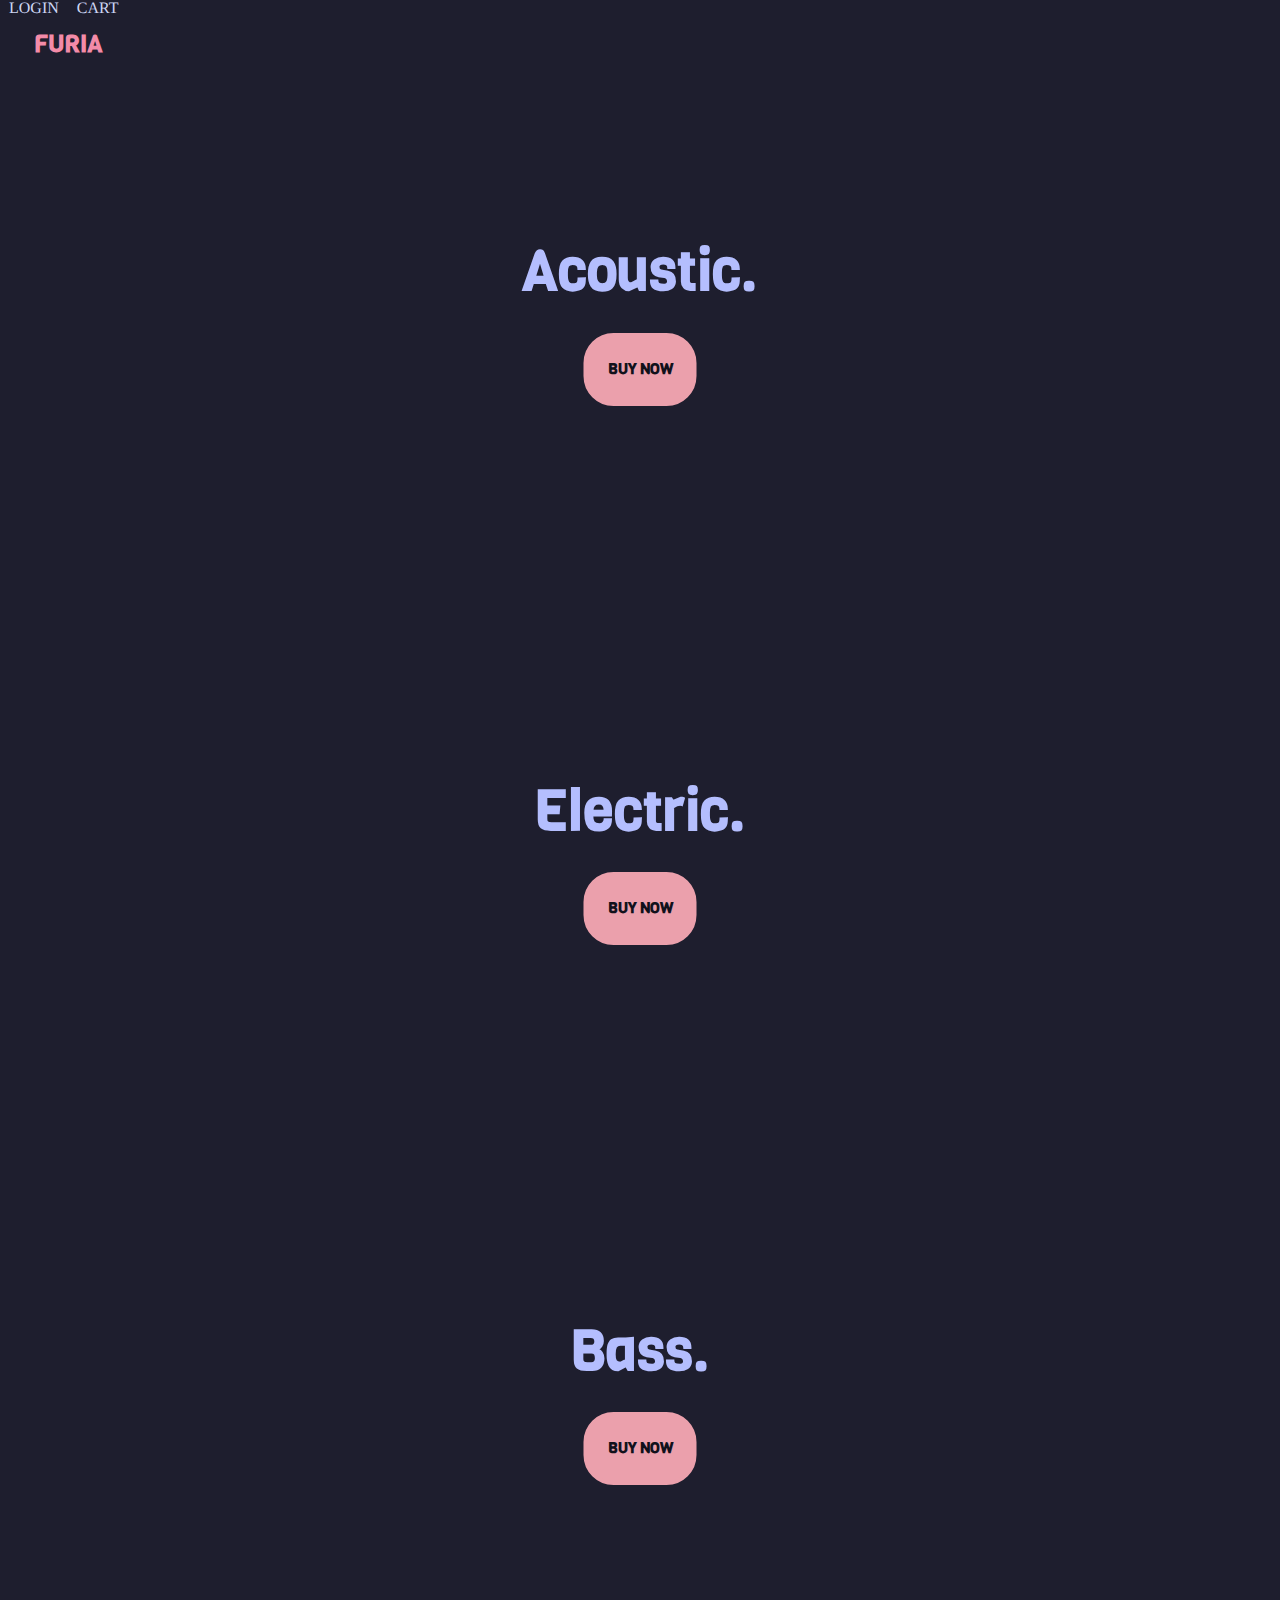
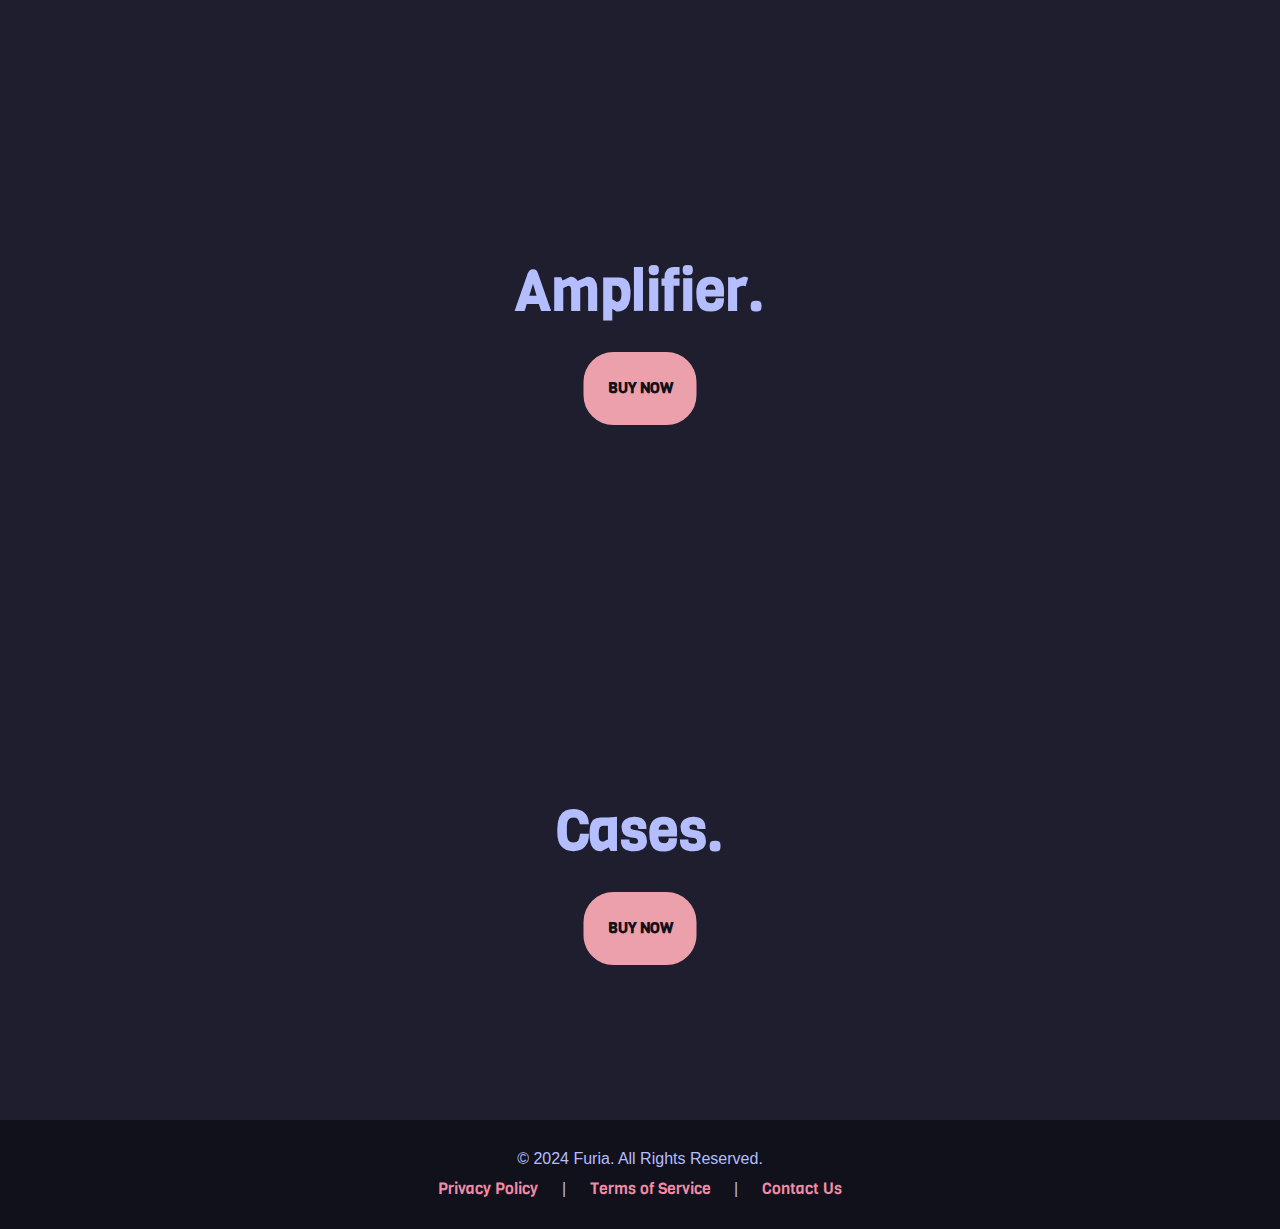
<file: index.html>
<!DOCTYPE html>
<html lang="en">
  <head>
    <!-- Meta information for the webpage -->
    <meta charset="UTF-8" />
    <meta name="viewport" content="width=device-width, initial-scale=1.0" />
    <script src="index.js"></script>
    
    <!-- Link to external stylesheet for styling -->
    <link rel="stylesheet" href="style.css" />
    <script src="index.js"></script>
    
    <!-- Include Google Fonts for typography: Sofia Sans and Viga -->
    <link href="https://fonts.googleapis.com/css2?family=Sofia+Sans:wght@400;700&family=Viga&display=swap" rel="stylesheet" />
    
    <!-- Title of the webpage displayed in the browser tab -->
    <title>Furia</title>
  </head>
<body>
    <!-- Main navigation bar container -->
    <div class="rectangle-01">

            <div class="top-bar-menu">
              <a href="index.html">HOME</a></button>
              <a href="electric.html">ELECTRIC</a>
              <a href="acoustic.html">ACOUSTIC</a>
              <a href="bass.html">BASS</a>
              <a href="amplifier.html">AMPLIFIER</a>
              <a href="case.html">CASE</a>
            </div>

        <!-- User menu with login and cart options -->
        <div class="top-bar-user">
          <a href="login.html">LOGIN</a>
          <a href="cart.html">CART</a>
        </div>
    </div>


    <!-- Logo Section -->
    <div class="furia-logo">
      <h1><a href="#" id="logo-link">FURIA</a></h1>
    </div>

    <!-- Product categories displayed in separate sections -->
    <div class="guitar">
      <h1>Acoustic.</h1>
      
    </div>

    <div class="guitar">
      <h1>Electric.</h1>
    </div>

    <div class="guitar">
      <h1>Bass.</h1>
    </div>

    <div class="guitar">
      <h1>Amplifier.</h1>
    </div>

    <div class="guitar">
      <h1>Cases.</h1>
    </div>

    <!-- Buy Now buttons for each product category -->
    <div class="buy-now">
      <div class="buynow-a">
        <h2><a href="acoustic.html">BUY NOW</a></h2>
      </div>

      <div class="buynow-e">
        <h2><a href="electric.html">BUY NOW</a></h2>
      </div>

      <div class="buynow-b">
        <h2><a href="bass.html">BUY NOW</a></h2>
      </div>

      <div class="buynow-c">
        <h2><a href="case.html">BUY NOW</a></h2>
      </div>

      <div class="buynow-am">
        <h2><a href="amplifier.html">BUY NOW</a></h2>
      </div>
    </div>

    <script>
          // Toggle visibility of the top-bar-menu when logo is clicked
    document.getElementById("logo-link").addEventListener("click", function (e) {
      e.preventDefault(); // Prevent the default link behavior
      const menu = document.querySelector(".top-bar-menu");
      menu.style.display =
        menu.style.display === "flex" || menu.style.display === ""
          ? "none"
          : "flex";
        });
    </script>
        <!-- Footer Section with links to privacy, terms, and contact -->
        <footer>
          <p>&copy; 2024 Furia. All Rights Reserved.</p>
          <p>
            <a href="privacy-policy.html">Privacy Policy</a> | 
            <a href="terms-of-service.html">Terms of Service</a> | 
            <a href="contact-us.html">Contact Us</a>
          </p>
        </footer>
</body>
</html>
</file>
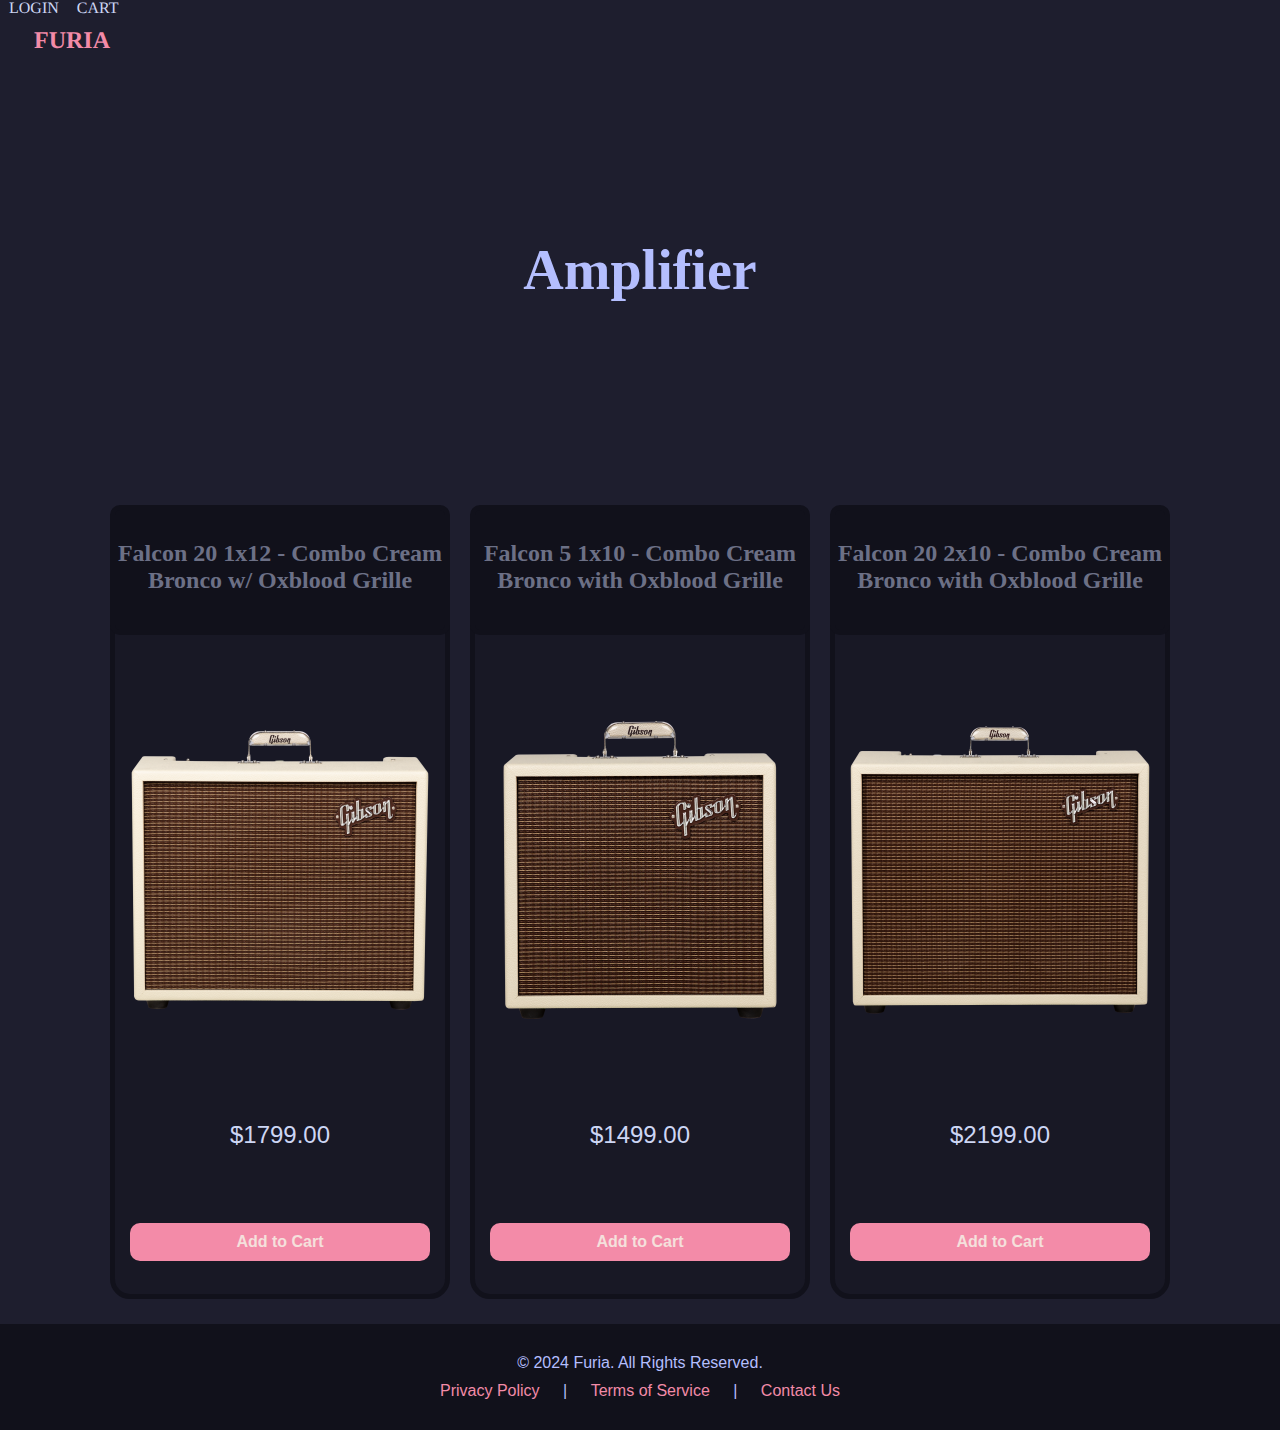
<file: amplifier.html>
<!DOCTYPE html>
<html lang="en">
  <head>
    <meta charset="UTF-8" />
    <meta name="viewport" content="width=device-width, initial-scale=1.0" />
    <link rel="stylesheet" href="style.css" />
    <script src="index.js"></script>
    <title>Furia</title>
  </head>

  <body>
    <div class="rectangle-01">

      <div class="top-bar-menu">
        <a href="index.html">HOME</a></button>
        <a href="electric.html">ELECTRIC</a>
        <a href="acoustic.html">ACOUSTIC</a>
        <a href="bass.html">BASS</a>
        <a href="amplifier.html">AMPLIFIER</a>
        <a href="case.html">CASE</a>
      </div>

      <div class="top-bar-user">
        <a href="login.html">LOGIN</a>
        <a href="cart.html">CART</a>
      </div>
    </div>

  <div class="furia-logo">
    <h1><a href="#" id="logo-link">FURIA</a></h1>
  </div>
    <div class="guitar">
      <h1>Amplifier</h1>
    </div>

    <div class="gallery">
      <!-- Amplifier 1 -->
      <div class="image-container">
        <div class="guitar-text">
          <h2>Falcon 20 1x12 - Combo Cream Bronco w/ Oxblood Grille</h2>
        </div>
        <div class="image-wrapper">
          <img src="resources/Falcon 20 1x12 Combo Cream Bronco Vinyl with Oxblood Grille back AMP.png" alt="Item 1 Default" class="default" />
          <img src="resources/Falcon 20 1x12 Combo Cream Bronco Vinyl with Oxblood Grille  front  AMP.png" alt="Item 1 Hover" class="hover" />
        </div>
        <div class="price-container">
          <p>$1799.00</p>
        </div>
        <button class="add-to-cart" data-item="Falcon 20 1x12 - Combo Cream Bronco w/ Oxblood Grille" data-price="1799.00">Add to Cart</button>
      </div>

      <!-- Amplifier 2 -->
      <div class="image-container">
        <div class="guitar-text">
          <h2>Falcon 5 1x10 - Combo Cream Bronco with Oxblood Grille</h2>
        </div>
        <div class="image-wrapper">
          <img src="resources/Falcon 5 1x10 Combo Cream Bronco Vinyl with Oxblood Grille front AMP.png" alt="Item 2 Default" class="default" />
          <img src="resources/Falcon 5 1x10 Combo Cream Bronco Vinyl with Oxblood Grille back amp.png" alt="Item 2 Hover" class="hover" />
        </div>
        <div class="price-container">
          <p>$1499.00</p>
        </div>
        <button class="add-to-cart" data-item="Falcon 5 1x10 - Combo Cream Bronco with Oxblood Grille" data-price="1499.00">Add to Cart</button>
      </div>

      <!-- Amplifier 3 -->
      <div class="image-container">
        <div class="guitar-text">
          <h2>Falcon 20 2x10 - Combo Cream Bronco with Oxblood Grille</h2>
        </div>
        <div class="image-wrapper">
          <img src="resources/Dual Falcon 20 2x10 Combo Cream Bronco Vinyl with Oxblood Grille  front AMP.png" alt="Item 3 Default" class="default" />
          <img src="resources/Dual Falcon 20 2x10 Combo Cream Bronco Vinyl with Oxblood Grille back AMP.png" alt="Item 3 Hover" class="hover" />
        </div>
        <div class="price-container">
          <p>$2199.00</p>
        </div>
        <button class="add-to-cart" data-item="Falcon 20 2x10 - Combo Cream Bronco with Oxblood Grille" data-price="2199.00">Add to Cart</button>
      </div>
    </div>

    <script>
      // Toggle visibility of the top-bar-menu when logo is clicked
document.getElementById("logo-link").addEventListener("click", function (e) {
  e.preventDefault(); // Prevent the default link behavior
  const menu = document.querySelector(".top-bar-menu");
  menu.style.display =
    menu.style.display === "flex" || menu.style.display === ""
      ? "none"
      : "flex";
    });
    
      const addToCartButtons = document.querySelectorAll('.add-to-cart');

      addToCartButtons.forEach((button) => {
        button.addEventListener('click', () => {
          const item = button.getAttribute('data-item');
          const price = parseFloat(button.getAttribute('data-price'));

          let cart = JSON.parse(localStorage.getItem('cart')) || [];
          cart.push({ item, price });
          localStorage.setItem('cart', JSON.stringify(cart));

          alert(`${item} has been added to the cart.`);
        });
      });
    </script>
    <!-- Footer Section -->
    <footer>
      <p>&copy; 2024 Furia. All Rights Reserved.</p>
      <p>
        <a href="privacy-policy.html">Privacy Policy</a> | 
        <a href="terms-of-service.html">Terms of Service</a> | 
        <a href="contact-us.html">Contact Us</a>
      </p>
    </footer>
  </body>
</html>
</file>
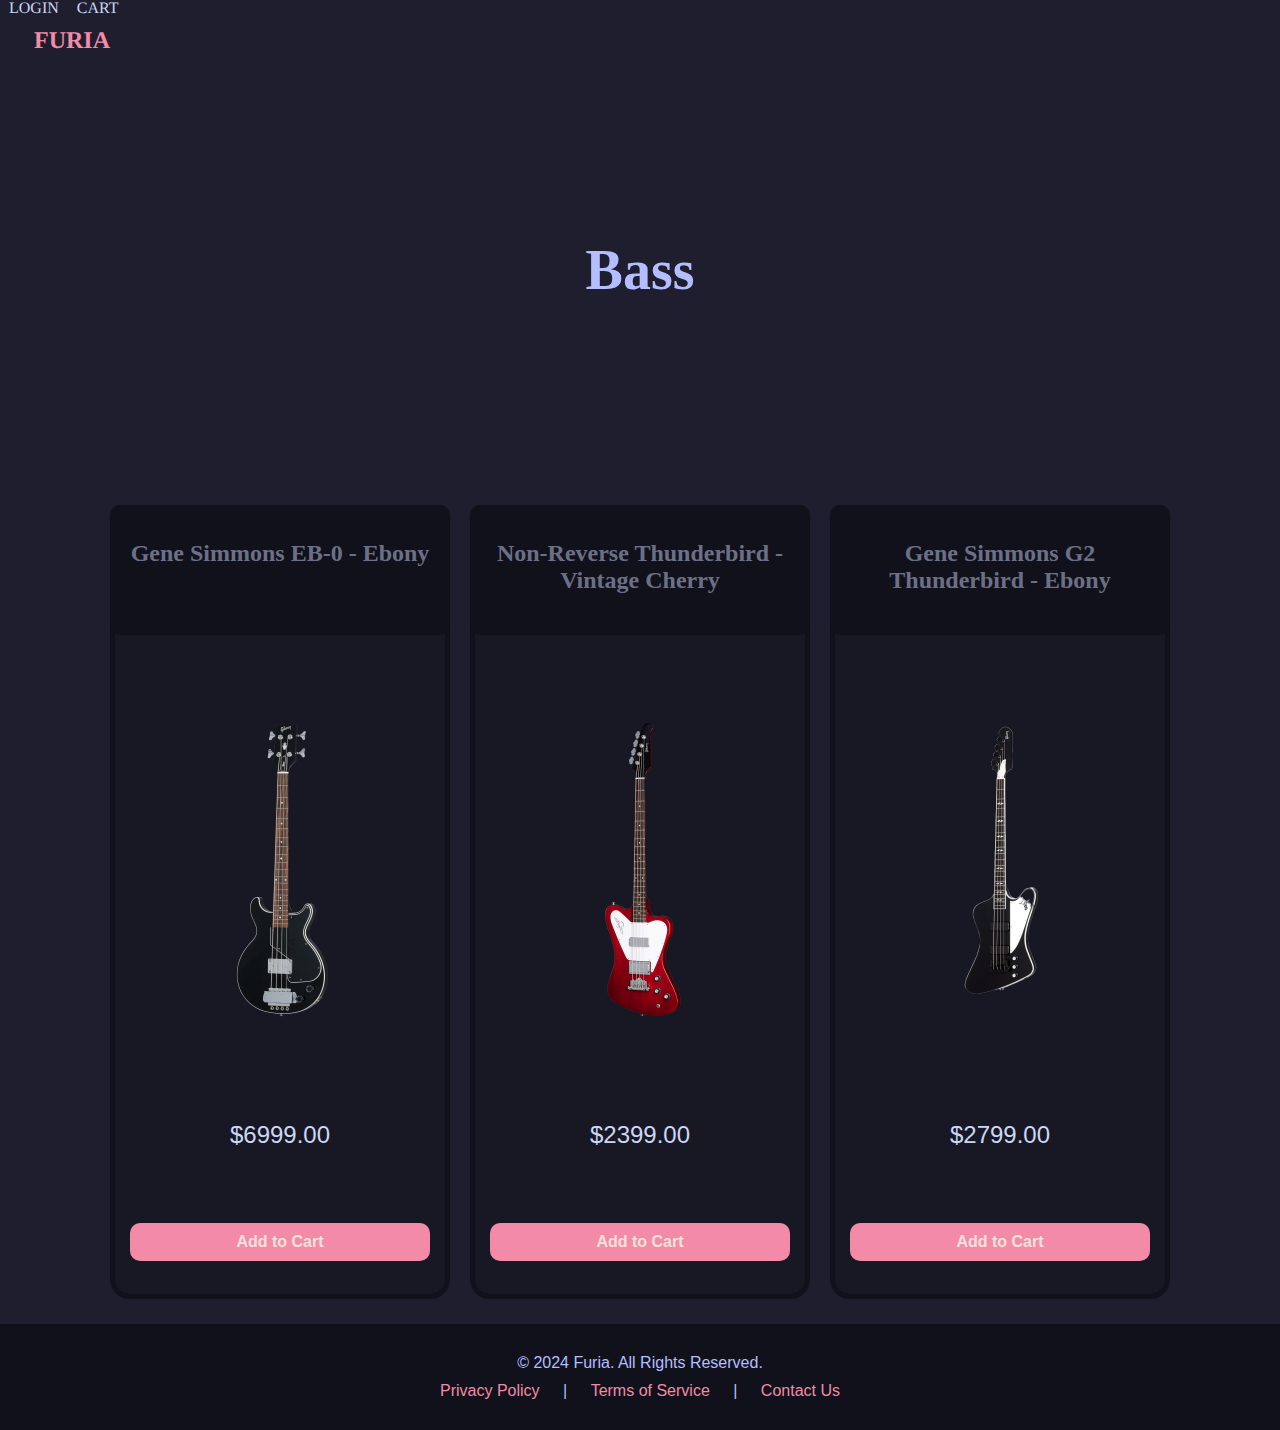
<file: bass.html>
<!DOCTYPE html>
<html lang="en">
  <head>
    <meta charset="UTF-8" />
    <meta name="viewport" content="width=device-width, initial-scale=1.0" />
    <link rel="stylesheet" href="style.css" />
    <script src="index.js"></script>
    <title>Furia</title>
  </head>

  <body>
    <div class="rectangle-01">

      <div class="top-bar-menu">
        <a href="index.html">HOME</a></button>
        <a href="electric.html">ELECTRIC</a>
        <a href="acoustic.html">ACOUSTIC</a>
        <a href="bass.html">BASS</a>
        <a href="amplifier.html">AMPLIFIER</a>
        <a href="case.html">CASE</a>
      </div>

      <div class="top-bar-user">
        <a href="login.html">LOGIN</a>
        <a href="cart.html">CART</a>
      </div>
    </div>

    <div class="furia-logo">
      <h1><a href="#" id="logo-link">FURIA</a></h1>
    </div>

    <div class="guitar">
      <h1>Bass</h1>
    </div>

    <div class="gallery">
      <!-- Guitar 1 -->
      <div class="image-container">
        <div class="guitar-text">
          <h2>Gene Simmons EB-0 - Ebony</h2>
        </div>
        <div class="image-wrapper">
          <img src="resources/Gene Simmons EB-0 Bass Ebony - front Bass.png" alt="Item 1 Default" class="default" />
          <img src="resources/Gene Simmons EB-0 Bass Ebony- Back Bass.png" alt="Item 1 Hover" class="hover" />
        </div>
        <div class="price-container">
          <p>$6999.00</p>
        </div>
        <button class="add-to-cart" data-item="Gene Simmons EB-0 - Ebony" data-price="6999.00">Add to Cart</button>
      </div>

      <!-- Guitar 2 -->
      <div class="image-container">
        <div class="guitar-text">
          <h2>Non-Reverse Thunderbird - Vintage Cherry</h2>
        </div>
        <div class="image-wrapper">
          <img src="resources/Non-Reverse Thunderbird Vintage Cherry front BASS.png" alt="Item 2 Default" class="default" />
          <img src="resources/Non-Reverse Thunderbird Vintage Cherry- back BASS.png" alt="Item 2 Hover" class="hover" />
        </div>
        <div class="price-container">
          <p>$2399.00</p>
        </div>
        <button class="add-to-cart" data-item="Non-Reverse Thunderbird - Vintage Cherry" data-price="2399.00">Add to Cart</button>
      </div>

      <!-- Guitar 3 -->
      <div class="image-container">
        <div class="guitar-text">
          <h2>Gene Simmons G2 Thunderbird - Ebony</h2>
        </div>
        <div class="image-wrapper">
          <img src="resources/Gene Simmons G2 Thunderbird Ebony -  front BASS.png" alt="Item 3 Default" class="default" />
          <img src="resources/Gene Simmons G2 Thunderbird Ebony back BASS.png" alt="Item 3 Hover" class="hover" />
        </div>
        <div class="price-container">
          <p>$2799.00</p>
        </div>
        <button class="add-to-cart" data-item="Gene Simmons G2 Thunderbird - Ebony" data-price="2799.00">Add to Cart</button>
      </div>
    </div>

    <script>
      // Toggle visibility of the top-bar-menu when logo is clicked
document.getElementById("logo-link").addEventListener("click", function (e) {
  e.preventDefault(); // Prevent the default link behavior
  const menu = document.querySelector(".top-bar-menu");
  menu.style.display =
    menu.style.display === "flex" || menu.style.display === ""
      ? "none"
      : "flex";
});

      const addToCartButtons = document.querySelectorAll('.add-to-cart');

      addToCartButtons.forEach((button) => {
        button.addEventListener('click', () => {
          const item = button.getAttribute('data-item');
          const price = parseFloat(button.getAttribute('data-price'));

          let cart = JSON.parse(localStorage.getItem('cart')) || [];
          cart.push({ item, price });
          localStorage.setItem('cart', JSON.stringify(cart));

          alert(`${item} has been added to the cart.`);
        });
      });
    </script>
    <!-- Footer Section -->
    <footer>
      <p>&copy; 2024 Furia. All Rights Reserved.</p>
      <p>
        <a href="privacy-policy.html">Privacy Policy</a> | 
        <a href="terms-of-service.html">Terms of Service</a> | 
        <a href="contact-us.html">Contact Us</a>
      </p>
    </footer> 
  </body>
</html>
</file>
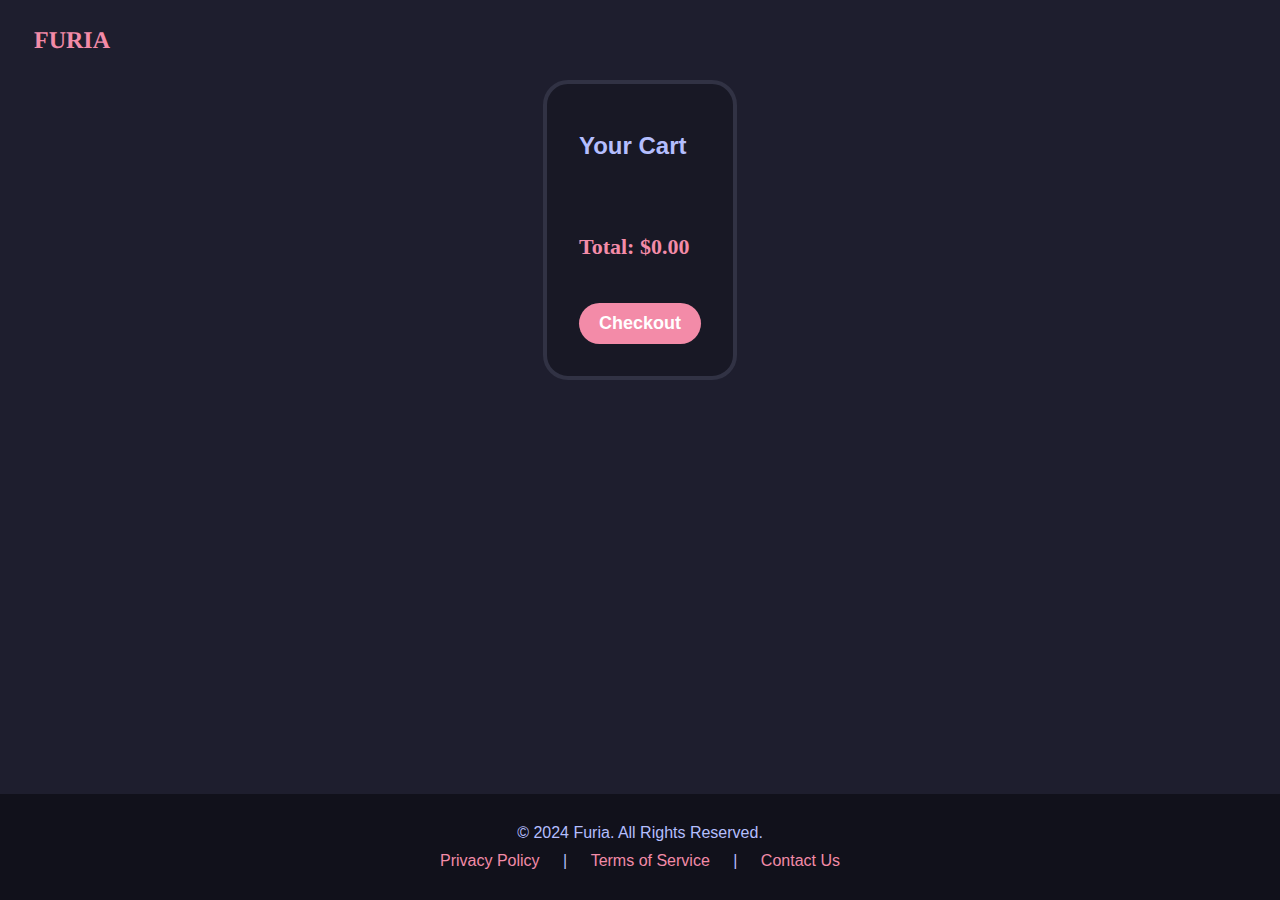
<file: cart.html>
<!DOCTYPE html>
<html lang="en">
  <head>
    <meta charset="UTF-8" />
    <meta name="viewport" content="width=device-width, initial-scale=1.0" />
    <link rel="stylesheet" href="style.css" />
    <script src="index.js"></script>
    <title>Cart</title>
    <style>
      html,
      body {
        margin: 0;
        padding: 0;
        background-color: #1e1e2e;
        width: 100%;
        font-family: "Sofia Sans", sans-serif;
      }

      body {
        display: flex;
        flex-direction: column;
        align-items: center;
        min-height: 100vh;
        overflow-x: hidden;
      }

      /* Top Bar Styling */
      .top-bar {
        position: fixed;
        left: 0;
        top: 0;
        width: 100%;
        height: 50px;
        background: #11111b;
        border-bottom: solid;
        border-color: #313244;
        display: flex;
        justify-content: space-around;
        align-items: center;
      }

      .top-bar a {
        color: #fff;
        text-decoration: none;
        padding: 10px 20px;
        font-size: 16px;
        text-align: center;
      }

      .top-bar a:hover {
        background-color: #333;
        border-radius: 5px;
      }

      /* Cart Section */
      .cart {
        text-align: left;
        background-color: #181825;
        padding: 2rem;
        border-radius: 25px;
        border: 4px solid #313244;
        max-width: 1000px;
        margin: 5rem auto;
        display: flex;
        flex-direction: column;
        align-items: flex-start;
      }

      h2 {
        text-align: center;
        color: #b4befe;
        font-family: "Viga", sans-serif;
        font-weight: 700;
        margin: 1rem 0;
      }

      h3 {
        color: #b4befe;
        font-size: 20px;
        margin: 1rem 0;
      }

      #cart-items {
        list-style: none;
        padding: 0;
        color: #cdd6f4;
        font-size: 18px;
        margin-bottom: 1.5rem;
        width: 100%;
      }

      #cart-items li {
        display: flex;
        justify-content: space-between;
        align-items: center;
        margin-bottom: 1rem;
      }

      #cart-total {
        font-size: 22px;
        color: #f38ba8;
        font-weight: 700;
      }

      button {
        background-color: #f38ba8;
        color: white;
        padding: 10px 20px;
        border: none;
        border-radius: 30px;
        font-family: "Viga", sans-serif;
        font-size: 18px;
        cursor: pointer;
        transition: background-color 0.3s ease;
      }

      button:hover {
        background-color: #eba0ac;
      }

      button:active {
        background-color: #f38ba8;
      }

      button.inline-btn {
        margin-left: 10px;
        font-size: 14px; /* Smaller font size for the plus/minus buttons */
        padding: 5px 10px; /* Smaller padding for a more compact button */
      }

      /* Media Queries */
      @media (max-width: 768px) {
        .cart {
          padding: 1.5rem;
          max-width: 90%;
        }

        h2 {
          font-size: 24px;
        }

        h3 {
          font-size: 18px;
        }

        button {
          font-size: 16px;
        }
      }

      @media (max-width: 480px) {
        h2 {
          font-size: 20px;
        }

        button {
          font-size: 14px;
        }
      }
    </style>
  </head>

  <body>
    <div class="rectangle-01">
      <div class="top-bar-menu">
        <button1><a href="index.html">HOME</a> </button1>
        <button2><a href="electric.html">ELECTRIC</a> </button2>
        <button3><a href="acoustic.html">ACOUSTIC</a> </button3>
        <button4><a href="bass.html">BASS</a> </button4>
        <button5><a href="amplifier.html">AMPLIFIER</a> </button5>
        <button6><a href="case.html">CASE</a> </button6>
      </div>
    </div>

    <div class="furia-logo">
      <h1><a href="#" id="logo-link">FURIA</a></h1>
    </div>

    <!-- Cart Section -->
    <div class="cart">
      <h2>Your Cart</h2>
      <ul id="cart-items"></ul>
      <h3 id="cart-total"></h3>
      <button onclick="checkout()">Checkout</button>
      <!-- Checkout Button -->
    </div>

    <script>
      const cartItemsContainer = document.getElementById("cart-items");
      const cartTotalContainer = document.getElementById("cart-total");

      let cart = JSON.parse(localStorage.getItem("cart")) || [];

      // Function to render the cart
      function renderCart() {
        cartItemsContainer.innerHTML = ""; // Clear existing items
        let total = 0;

        cart.forEach((item, index) => {
          const listItem = document.createElement("li");
          listItem.innerHTML = `
            ${item.item} - $${item.price.toFixed(2)} 
            <div>
              <button class="inline-btn" onclick="addItem(${index})">+</button>
              <button class="inline-btn" onclick="removeItem(${index})">-</button>
            </div>
          `;
          cartItemsContainer.appendChild(listItem);
          total += item.price;
        });

        cartTotalContainer.textContent = `Total: $${total.toFixed(2)}`;
      }

      // Function to add an item to the cart
      function addItem(index) {
        cart.push(cart[index]); // Duplicate the selected item
        localStorage.setItem("cart", JSON.stringify(cart)); // Update localStorage
        renderCart(); // Re-render the cart
      }

      // Function to remove an item from the cart
      function removeItem(index) {
        cart.splice(index, 1); // Remove the selected item
        localStorage.setItem("cart", JSON.stringify(cart)); // Update localStorage
        renderCart(); // Re-render the cart
      }

      // Checkout function to redirect to receipt page
      function checkout() {
        window.location.href = "receipt.html"; // Redirect to the receipt page
      }

      // Initial render of the cart
      renderCart();

      // Toggle visibility of the top-bar-menu when logo is clicked
      document
        .getElementById("logo-link")
        .addEventListener("click", function (e) {
          e.preventDefault(); // Prevent the default link behavior
          const menu = document.querySelector(".top-bar-menu");
          menu.style.display =
            menu.style.display === "flex" || menu.style.display === ""
              ? "none"
              : "flex";
        });
    </script>
    <footer>
      <p>&copy; 2024 Furia. All Rights Reserved.</p>
      <p>
        <a href="privacy-policy.html">Privacy Policy</a> |
        <a href="terms-of-service.html">Terms of Service</a> |
        <a href="contact-us.html">Contact Us</a>
      </p>
    </footer>
  </body>
</html>
</file>
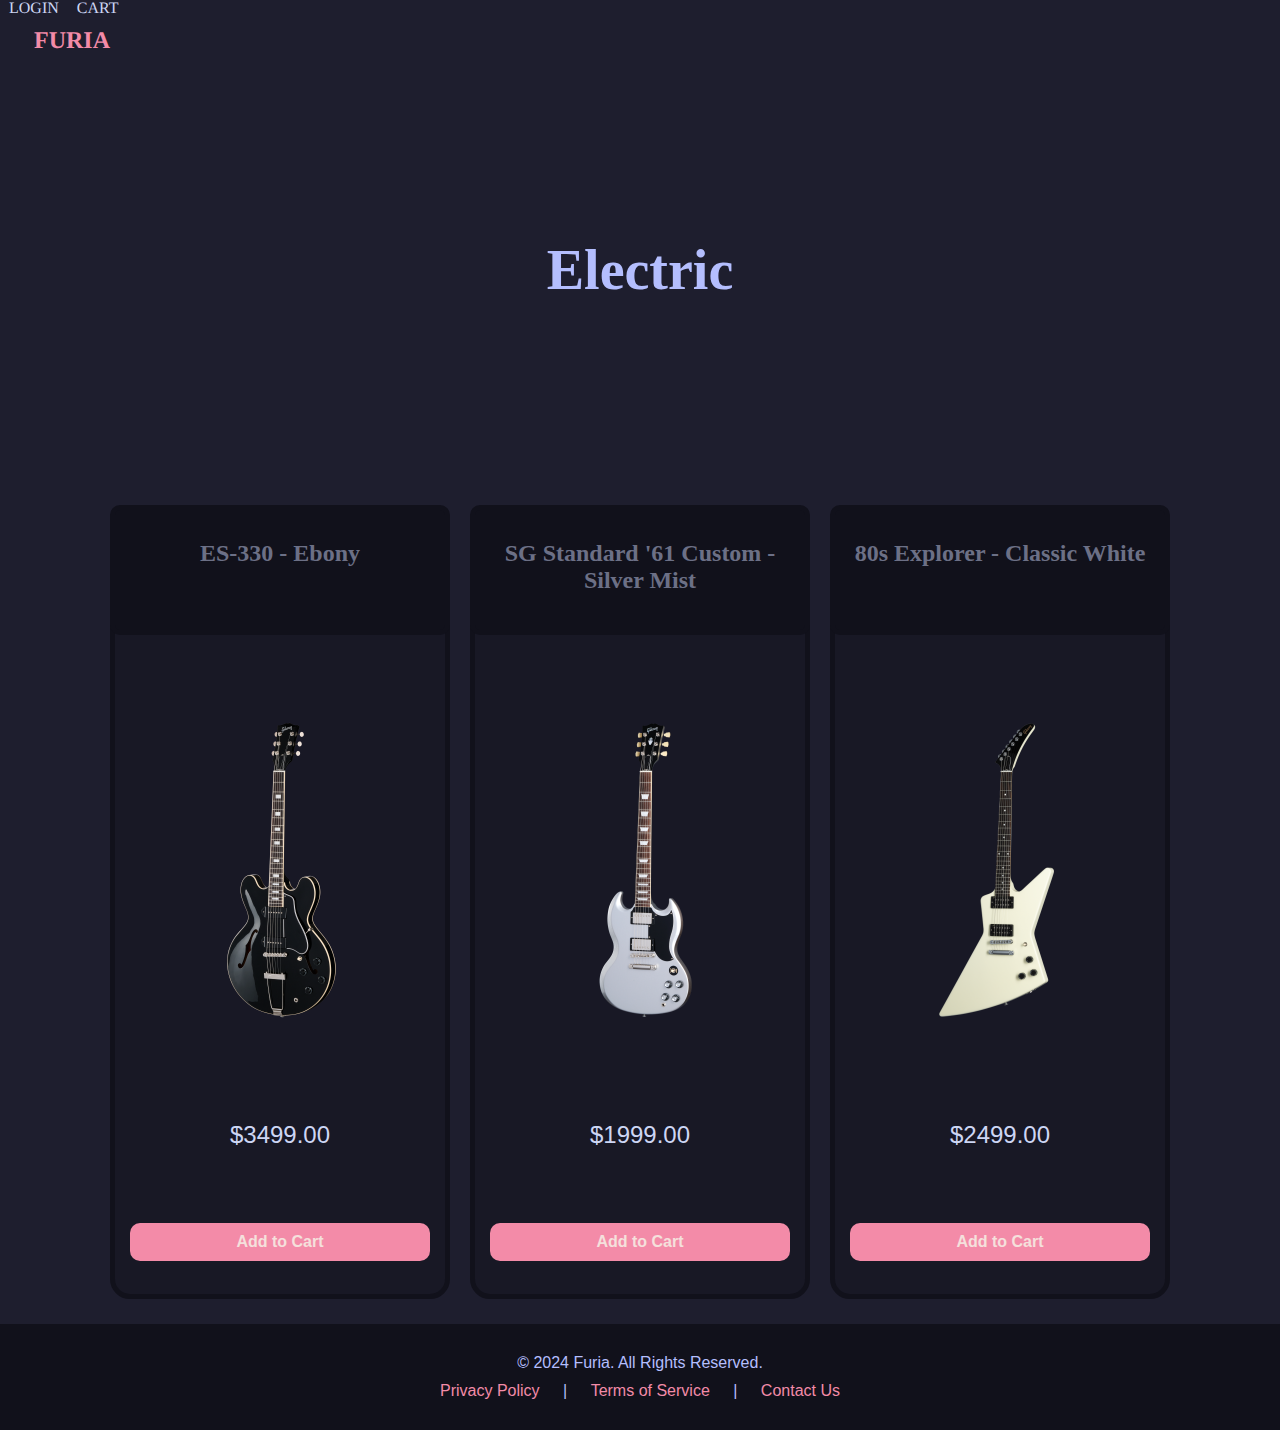
<file: electric.html>
<!DOCTYPE html>
<html lang="en">
  <head>
    <!-- Meta information for the webpage -->
    <meta charset="UTF-8" />
    <meta name="viewport" content="width=device-width, initial-scale=1.0" />
    
    <!-- Link to external stylesheet for styling -->
    <link rel="stylesheet" href="style.css" />
    
    <!-- Title of the webpage displayed in the browser tab -->
    <title>Furia</title>
  </head>

  <body>
    <!-- Main navigation bar container -->
    <div class="rectangle-01">

      <div class="top-bar-menu">
        <a href="index.html">HOME</a></button>
        <a href="electric.html">ELECTRIC</a>
        <a href="acoustic.html">ACOUSTIC</a>
        <a href="bass.html">BASS</a>
        <a href="amplifier.html">AMPLIFIER</a>
        <a href="case.html">CASE</a>
      </div>

      <div class="top-bar-user">
        <a href="login.html">LOGIN</a>
        <a href="cart.html">CART</a>
      </div>
    </div>

    <!-- Logo Section -->
    <div class="furia-logo">
      <h1><a href="#" id="logo-link">FURIA</a></h1>
    </div>

    <!-- Section displaying product category -->
    <div class="guitar">
      <h1>Electric</h1>
    </div>

    <!-- Gallery of Electric Guitars -->
    <div class="gallery">
      <!-- Guitar 1 -->
      <div class="image-container">
        <!-- Display product name -->
        <div class="guitar-text">
          <h2>ES-330 - Ebony</h2>
        </div>
        <!-- Image gallery with front and back images -->
        <div class="image-wrapper">
          <img src="resources/ES-330 Ebony_front Electric.png" alt="Item 1 Default" class="default" />
          <img src="resources/ES-330 Ebony back Electric.png" alt="Item 1 Hover" class="hover" />
        </div>
        <!-- Display the price of the item -->
        <div class="price-container">
          <p>$3499.00</p>
        </div>
        <!-- Button to add the item to the cart with item data -->
        <button class="add-to-cart" data-item="ES-330 - Ebony" data-price="3499.00">Add to Cart</button>
      </div>

      <!-- Guitar 2 -->
      <div class="image-container">
        <!-- Display product name -->
        <div class="guitar-text">
          <h2>SG Standard '61 Custom - Silver Mist</h2>
        </div>
        <!-- Image gallery with front and back images -->
        <div class="image-wrapper">
          <img src="resources/SG Standard ‘61 Custom Color Silver Mist - front Electric.png" alt="Item 2 Default" class="default" />
          <img src="resources/SG Standard ‘61 Custom Color Silver Mist-backshot Electric.png" alt="Item 2 Hover" class="hover" />
        </div>
        <!-- Display the price of the item -->
        <div class="price-container">
          <p>$1999.00</p>
        </div>
        <!-- Button to add the item to the cart with item data -->
        <button class="add-to-cart" data-item="SG Standard '61 Custom - Silver Mist" data-price="1999.00">Add to Cart</button>
      </div>

      <!-- Guitar 3 -->
      <div class="image-container">
        <!-- Display product name -->
        <div class="guitar-text">
          <h2>80s Explorer - Classic White</h2>
        </div>
        <!-- Image gallery with front and back images -->
        <div class="image-wrapper">
          <img src="resources/80s Explorer Classic White - Front Electric.png" alt="Item 3 Default" class="default" />
          <img src="resources/80s Explorer Classic White-back Electric.png" alt="Item 3 Hover" class="hover" />
        </div>
        <!-- Display the price of the item -->
        <div class="price-container">
          <p>$2499.00</p>
        </div>
        <!-- Button to add the item to the cart with item data -->
        <button class="add-to-cart" data-item="80s Explorer - Classic White" data-price="2499.00">Add to Cart</button>
      </div>
    </div>

    <script>
      // Toggle visibility of the top-bar-menu when logo is clicked
document.getElementById("logo-link").addEventListener("click", function (e) {
  e.preventDefault(); // Prevent the default link behavior
  const menu = document.querySelector(".top-bar-menu");
  menu.style.display =
    menu.style.display === "flex" || menu.style.display === ""
      ? "none"
      : "flex";
    });
    
      const addToCartButtons = document.querySelectorAll('.add-to-cart');

      addToCartButtons.forEach((button) => {
        button.addEventListener('click', () => {
          const item = button.getAttribute('data-item');
          const price = parseFloat(button.getAttribute('data-price'));

          let cart = JSON.parse(localStorage.getItem('cart')) || [];
          cart.push({ item, price });
          localStorage.setItem('cart', JSON.stringify(cart));

          alert(`${item} has been added to the cart.`);
        });
      });
    </script>
    <!-- Footer Section -->
    <footer>
      <p>&copy; 2024 Furia. All Rights Reserved.</p>
      <p>
        <a href="privacy-policy.html">Privacy Policy</a> | 
        <a href="terms-of-service.html">Terms of Service</a> | 
        <a href="contact-us.html">Contact Us</a>
      </p>
    </footer>
  </body>
</html>
</file>
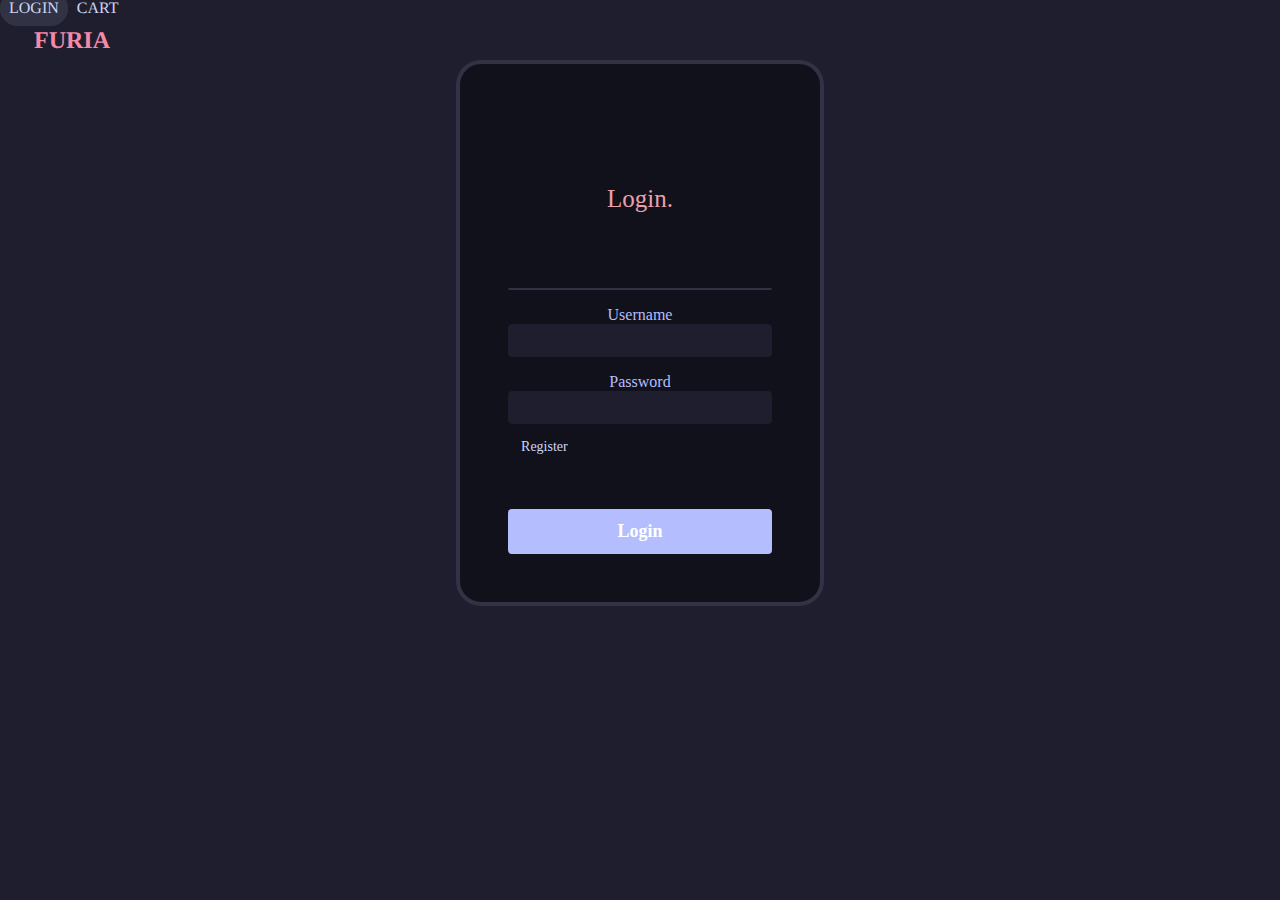
<file: login.html>
<!DOCTYPE html>
<html lang="en">
  <head>
    <meta charset="UTF-8" />
    <meta name="viewport" content="width=device-width, initial-scale=1.0" />
    <link rel="stylesheet" href="style.css" />
    <title>Furia</title>
  </head>

  <body>
    <div class="rectangle-01">

      <div class="top-bar-menu">
        <a href="index.html">HOME</a></button>
        <a href="electric.html">ELECTRIC</a>
        <a href="acoustic.html">ACOUSTIC</a>
        <a href="bass.html">BASS</a>
        <a href="amplifier.html">AMPLIFIER</a>
        <a href="case.html">CASE</a>
      </div>

  <div class="top-bar-user">
    <a href="login.html">LOGIN</a>
    <a href="cart.html">CART</a>
  </div>
</div>


<div class="furia-logo">
<h1><a href="#" id="logo-link">FURIA</a></h1>
</div>

    <div class="rectangle-02">
      <form>
        <h3 style="margin-bottom: 3em">Login.</h3>
        <hr />
        <div class="form-group">
          <label for="username">Username</label>
          <input type="text" id="username" name="username" required />
        </div>

        <div class="form-group">
          <label for="password">Password</label>
          <input type="password" id="password" name="password" required />
        </div>

        <div class="login-add">
          <a href="register.html">Register</a>
        </div>

        <button class="login-button" type="submit">Login</button>
      </form>
    </div>
  </body>
  <script>
    // Wait for the DOM to fully load
    document.addEventListener("DOMContentLoaded", () => {
      const form = document.querySelector("form");
      const usernameInput = document.getElementById("username");
      const passwordInput = document.getElementById("password");

      // Handle form submission
      form.addEventListener("submit", (event) => {
        event.preventDefault(); // Prevent the form from refreshing the page

        const username = usernameInput.value.trim();
        const password = passwordInput.value.trim();

        // Validate inputs
        if (!username || !password) {
          alert("Both fields are required!");
          return;
        }

        // Simulate a login request (Demo Purpose)
        if (username === "demoUser" && password === "demoPass") {
          alert("Login Successful!");
          // Redirect or handle successful login
          window.location.href = "index.html";
        } else {
          alert("Invalid Username or Password!");
        }
      });
    });

      // Toggle visibility of the top-bar-menu when logo is clicked
        document.getElementById("logo-link").addEventListener("click", function (e) {
         e.preventDefault(); // Prevent the default link behavior
       const menu = document.querySelector(".top-bar-menu");
     menu.style.display =
      menu.style.display === "flex" || menu.style.display === ""
      ? "none"
      : "flex";
    });

  </script>
</html>
</file>
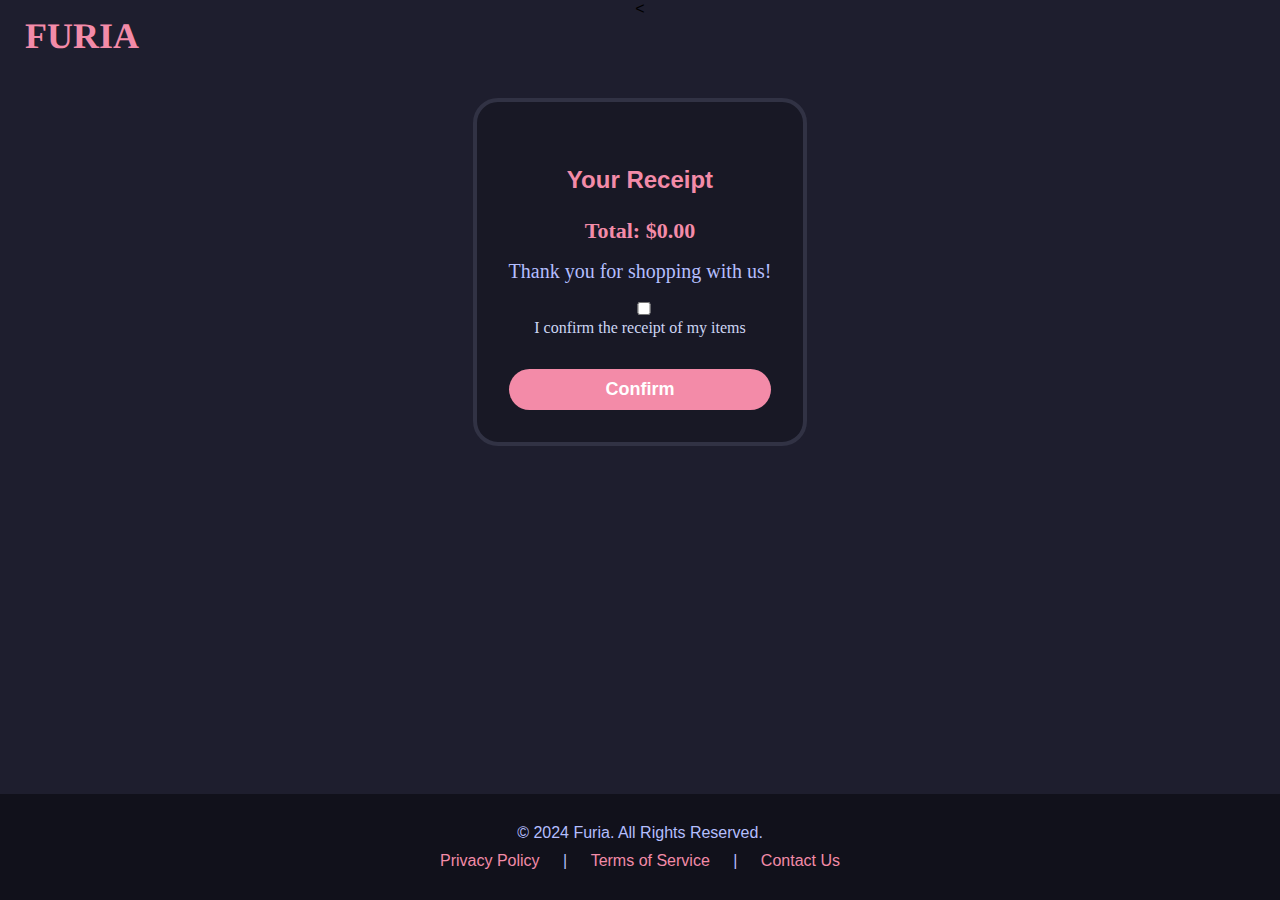
<file: receipt.html>
<!DOCTYPE html>
<html lang="en">
  <head>
    <meta charset="UTF-8" />
    <meta name="viewport" content="width=device-width, initial-scale=1.0" />
    <link rel="stylesheet" href="style.css">
    <title>Receipt</title>
    <style>
      html,
      body {
        margin: 0;
        padding: 0;
        background-color: #1e1e2e;
        width: 100%;
        font-family: "Sofia Sans", sans-serif;
      }

      body {
        display: flex;
        flex-direction: column;
        align-items: center;
        min-height: 100vh;
        overflow-x: hidden;
      }

      /* Top Bar Styling */
      .top-bar {
        position: fixed;
        left: 0;
        top: 0;
        width: 100%;
        height: 50px;
        background: #11111b;
        border-bottom: solid;
        border-color: #313244;
        display: flex;
        justify-content: space-around;
        align-items: center;
      }

      .top-bar a {
        color: #fff;
        text-decoration: none;
        padding: 10px 20px;
        font-size: 16px;
        text-align: center;
      }

      .top-bar a:hover {
        background-color: #333;
        border-radius: 5px;
      }

      .receipt {
        text-align: center;
        background-color: #181825;
        padding: 2rem;
        border-radius: 25px;
        border: 4px solid #313244;
        max-width: 600px;
        margin: 5rem auto; /* Increased margin-top to lower the receipt */
      }

      h2 {
        color: #f38ba8;
        font-family: "Viga", sans-serif;
        font-weight: 700;
        margin-top: 2rem; /* Add some space above the heading */
      }

      h3 {
        color: #b4befe;
        font-size: 20px;
        margin: 1rem 0;
      }

      #receipt-items {
        list-style: none;
        padding: 0;
        color: #cdd6f4;
        font-size: 18px;
        margin-bottom: 1.5rem;
      }

      #receipt-items li {
        margin-bottom: 1rem; /* Space between receipt items */
      }

      #receipt-total {
        font-size: 22px;
        color: #f38ba8;
        font-weight: 700;
      }

      input[type="checkbox"] {
        margin-right: 10px;
      }

      label {
        color: #cdd6f4;
        font-size: 16px;
      }

      button {
        background-color: #f38ba8;
        color: white;
        padding: 10px 20px;
        border: none;
        border-radius: 30px;
        font-family: "Viga", sans-serif;
        font-size: 18px;
        cursor: pointer;
        transition: background-color 0.3s ease, transform 0.3s ease;
        margin-top: 2rem; /* Increased margin-top to lower the button */
      }

      button:hover {
        background-color: #eba0ac;
        transform: scale(1.05); /* Slight scale effect */
      }

      button:active {
        background-color: #f38ba8;
        transform: scale(1); /* Reset scale when clicked */
      }

      hr {
        border: 1px solid #313244;
        border-radius: 20px;
        margin: 1.5rem 0;
      }

      /* Media Queries */
      @media (max-width: 768px) {
        .receipt {
          padding: 1.5rem;
          max-width: 90%;
        }

        h2 {
          font-size: 24px;
        }

        h3 {
          font-size: 18px;
        }

        button {
          font-size: 16px;
        }
      }

      @media (max-width: 480px) {
        h1 {
          font-size: 22px;
        }

        h2 {
          font-size: 20px;
        }

        button {
          font-size: 14px;
        }
      }
    </style>
  </head>

  <body>
    <!-- Top Navigation Bar -->
    <<div class="rectangle-01">
        <div class="top-bar-menu">
          <button1><a href="index.html">HOME</a> </button1>
          <button2><a href="electric.html">ELECTRIC</a> </button2>
          <button3><a href="acoustic.html">ACOUSTIC</a> </button3>
          <button4><a href="bass.html">BASS</a> </button4>
          <button5><a href="amplifier.html">AMPLIFIER</a> </button5>
          <button6><a href="case.html">CASE</a> </button6>

          <div class="top-bar-user">
            <button7><a href="login.html">LOGIN</a> </button7>
            <button8><a href="cart.html">CART</a> </button8>
          </div>
        </div>
      </div>

      <div class="furia-logo">
        <h1>FURIA</h1>
      </div>
    <!-- Receipt Section -->
    <div class="receipt">
      <h2>Your Receipt</h2>
      <ul id="receipt-items"></ul>
      <h3 id="receipt-total"></h3>
      <h3>Thank you for shopping with us!</h3>
      <input type="checkbox" id="confirm" />
      <label for="confirm">I confirm the receipt of my items</label>
      <br />
      <button onclick="confirmReceipt()">Confirm</button>
    </div>

    <script>
      const receiptItemsContainer = document.getElementById("receipt-items");
      const receiptTotalContainer = document.getElementById("receipt-total");

      let cart = JSON.parse(localStorage.getItem("cart")) || [];

      function renderReceipt() {
        receiptItemsContainer.innerHTML = "";
        let total = 0;

        cart.forEach((item) => {
          const listItem = document.createElement("li");
          listItem.innerHTML = `${item.item} - $${item.price.toFixed(2)}`;
          receiptItemsContainer.appendChild(listItem);
          total += item.price;
        });

        receiptTotalContainer.textContent = `Total: $${total.toFixed(2)}`;
      }

      function confirmReceipt() {
        const checkbox = document.getElementById("confirm");
        if (checkbox.checked) {
          alert("Thank you for confirming! Your order is complete.");
          localStorage.removeItem("cart");
          window.location.href = "cart.html";
        } else {
          alert("Please confirm the receipt of your items.");
        }
      }

      renderReceipt();
    </script>
    <!-- Footer Section -->
    <footer>
        <p>&copy; 2024 Furia. All Rights Reserved.</p>
        <p>
          <a href="privacy-policy.html">Privacy Policy</a> | 
          <a href="terms-of-service.html">Terms of Service</a> | 
          <a href="contact-us.html">Contact Us</a>
        </p>
      </footer>
  </body>
</html>
</file>
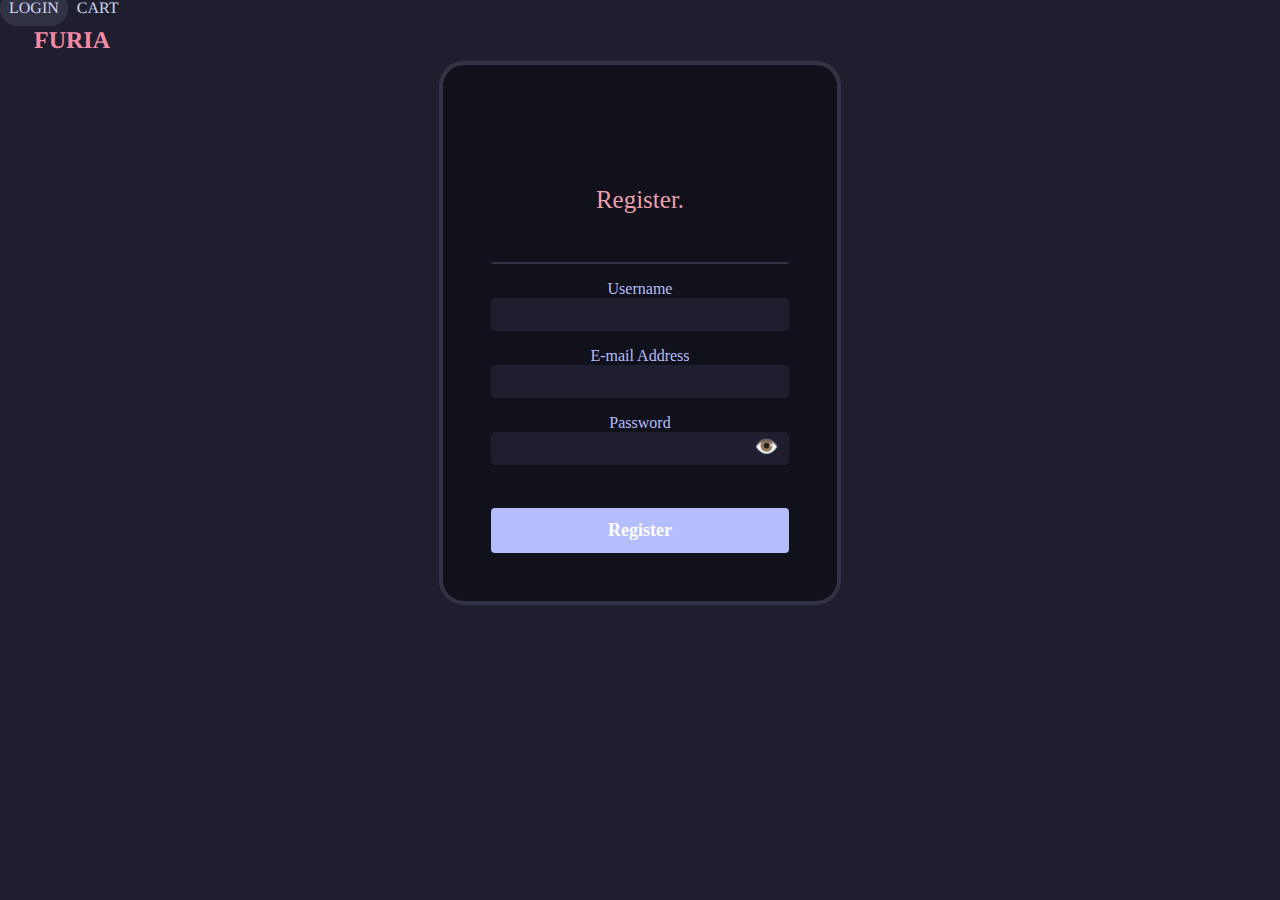
<file: register.html>
<!DOCTYPE html>
<html lang="en">
  <head>
    <meta charset="UTF-8" />
    <meta name="viewport" content="width=device-width, initial-scale=1.0" />
    <link rel="stylesheet" href="style.css" />
    <title>Furia - Register</title>
  </head>
  <script src="index.js"></script>
  <body>
   
    <div class="rectangle-01">

      <div class="top-bar-menu">
        <a href="index.html">HOME</a></button>
        <a href="electric.html">ELECTRIC</a>
        <a href="acoustic.html">ACOUSTIC</a>
        <a href="bass.html">BASS</a>
        <a href="amplifier.html">AMPLIFIER</a>
        <a href="case.html">CASE</a>
      </div>

  <div class="top-bar-user">
    <a href="login.html">LOGIN</a>
    <a href="cart.html">CART</a>
  </div>
</div>


<div class="furia-logo">
<h1><a href="#" id="logo-link">FURIA</a></h1>
</div>

    <div class="rectangle-02">
      <form id="registration-form">
        <h3 style="margin-bottom: 1.92em">Register.</h3>
        <hr />
        <div class="form-group">
          <label for="username">Username</label>
          <input
            type="text"
            id="username"
            name="username"
            minlength="3"
            required
          />
        </div>

        <div class="form-group">
          <label for="email">E-mail Address</label>
          <input type="email" id="email" name="email" required />
        </div>

        <div class="form-group">
          <label for="password">Password</label>
          <input type="password" id="password" name="password" required />
          <span id="password-toggle" class="password-toggle">👁️</span>
        </div>

        <button class="login-button" type="submit">Register</button>
      </form>
    </div>
    <script>
          // Toggle visibility of the top-bar-menu when logo is clicked
          document.getElementById("logo-link").addEventListener("click", function (e) {
         e.preventDefault(); // Prevent the default link behavior
       const menu = document.querySelector(".top-bar-menu");
     menu.style.display =
      menu.style.display === "flex" || menu.style.display === ""
      ? "none"
      : "flex";
    });

    <!-- Footer Section -->
    <footer>
      <p>&copy; 2024 Furia. All Rights Reserved.</p>
      <p>
        <a href="privacy-policy.html">Privacy Policy</a> | 
        <a href="terms-of-service.html">Terms of Service</a> | 
        <a href="contact-us.html">Contact Us</a>
      </p>
    </footer>
    </script>
  </body>
</html>
</file>
<file: style.css>
html,
body {
  margin: 0;
  padding: 0;
  background-color: #1e1e2e;
  width: 100%;
}

body {
  display: flex;
  flex-direction: column;
  align-items: center;
  min-height: 100vh;
  overflow-x: hidden;
}

.rectangle-01 {
  position: absolute;
  left: 0;
  top: 0;
  width: 100%;
  height: 50px;
}

hr {
  border: 1px solid #313244;
  border-radius: 20px;
  margin-bottom: 1em;
}

h1 {
  margin: 0;
}

h3 {
  text-align: center;
  color: #eba0ac;
  font-family: Sofia Sans;
  font-weight: 400;
  font-size: 25px;
}

h4 {
  color: #6c7086;
  font-family: "Viga";
  font-weight: 700;
}

.guitar {
  display: flex;
  position: relative;
  justify-content: center;
  align-items: center;
  width: 100%;
  height: 60vh;
  color: #b4befe;
  font-size: 28px;
  font-family: "Viga";
  font-style: normal;
  font-weight: 400;
}

/* Buy now text */
.buy-now {
  color: #11111b;
  font-size: 10px;
  font-family: "Viga";
  font-style: normal;
  font-weight: 400;
  margin: 5em;
}

/* Buy now text border */
.buynow-a,
.buynow-e,
.buynow-b,
.buynow-am,
.buynow-c {
  position: absolute;
  display: inline-flex;
  align-items: center;
  justify-content: center;
  text-align: center;
  left: 50%;
  transform: translateX(-50%);

  background: #eba0ac;
  border: 4px solid #eba0ac;
  border-radius: 30px;
  padding: 1px 10px;
}

.buynow-a:hover,
.buynow-e:hover,
.buynow-b:hover,
.buynow-am:hover,
.buynow-c:hover {
  background-color: #b4637a;
  border-color: #b4637a;
}

.buynow-a:active,
.buynow-e:active,
.buynow-b:active,
.buynow-am:active,
.buynow-c:active {
  background-color: #eba0ac;
  border-color: #eba0ac;
}

.buynow-a h2 a,
.buynow-e h2 a,
.buynow-b h2 a,
.buynow-am h2 a,
.buynow-c h2 a {
  color: inherit;
  text-decoration: none;
  cursor: pointer;
  all: unset;
}

/* Buy now icon positions below each category */
.buynow-a {
  top: 37%;
}

.buynow-e {
  top: calc(98vh - 10px);
}

.buynow-b {
  top: calc(158vh - 10px);
}

.buynow-am {
  top: calc(218vh - 10px);
}

.buynow-c {
  top: calc(278vh - 10px);
}

/* Top bar sections */
.furia-logo {
  position: absolute;
  left: 25px;
  width: auto;
  top: 15px;
  max-width: 138px;
  height: auto;
  color: rgba(243, 139, 168, 1);
  font-size: 18px;
  text-rendering: geometricPrecision;
  font-family: "Viga";
  font-style: normal;
  font-weight: 400;
}

.top-bar-menu,
.top-bar-user {
  z-index: 10;
  color: rgba(205, 214, 244, 1);
  display: flex;
  gap: 1em;
  overflow-wrap: break-word;
  flex-direction: column;
  font-size: 16px;
  text-rendering: geometricPrecision;
  font-family: "Sofia Sans";
  font-style: normal;
  font-weight: 400;
  width: 100%;
  box-sizing: border-box;
}

/* Initially hide the top-bar-menu */
.top-bar-menu {
  display: none;
  z-index: 10;
  gap: 1em;
  overflow-wrap: break-word;
  flex-direction: column;
  font-size: 16px;
  text-rendering: geometricPrecision;
  font-family: "Sofia Sans";
  font-style: normal;
  font-weight: 400;
  width: 100%;
  box-sizing: border-box;
  transition: all 0.3s ease-in; /* Smooth transition */
}

.top-bar-menu a {
  top: 80px;
  left: 30px;
}

/* Adjust logo appearance to make it look like a button */
.furia-logo h1 a {
  color: rgba(243, 139, 168, 1);
  font-size: 24px;
  text-decoration: none;
  cursor: pointer;
}

/* Login/Bag section */
.top-bar-user {
  position: absolute;
  left: 0;
  top: 0;
  display: table;
}

a {
  z-index: 20;
  border: 4px solid transparent;
  color: rgba(205, 214, 244, 1);
  text-decoration: none;
  position: relative;
  left: 0;
  padding: 5px;
  max-inline-size: 15%;
  width: fit-content;
}

a:hover {
  background-color: #313244;
  border: 4px solid #313244;
  transition: all 0.2s ease-in;
  border-radius: 30px;
}

/* Align 'BUY NOW' buttons under h1 text */
.guitar {
  display: flex;
  flex-direction: column; /* Stack h1 and button vertically */
  justify-content: center;
  align-items: center;
  width: 100%;
  height: 60vh;
  color: #b4befe;
  font-size: 28px;
  font-family: "Viga";
  font-style: normal;
  font-weight: 400;
  position: relative; /* Make this element the reference for positioning */
}

/* Buy now container adjustment */
.buy-now {
  color: #11111b;
  font-size: 10px;
  font-family: "Viga";
  font-style: normal;
  font-weight: 400;
  margin: 1em 0;
  display: flex;
  flex-direction: column;
  gap: 1em; /* Add some gap between buttons */
  align-items: center;
}

/* Position the 'BUY NOW' buttons directly below the h1 text */
.buynow-a,
.buynow-e,
.buynow-b,
.buynow-am,
.buynow-c {
  background: #eba0ac;
  border: 4px solid #eba0ac;
  border-radius: 30px;
  padding: 10px 20px;
  text-align: center;
  display: inline-flex;
  justify-content: center;
  align-items: center;
  cursor: pointer;
  transition: background-color 0.3s ease;
}

.buynow-a:hover,
.buynow-e:hover,
.buynow-b:hover,
.buynow-am:hover,
.buynow-c:hover {
  background-color: #b4637a;
  border-color: #b4637a;
}

.buynow-a:active,
.buynow-e:active,
.buynow-b:active,
.buynow-am:active,
.buynow-c:active {
  background-color: #eba0ac;
  border-color: #eba0ac;
}

.buynow-a h2 a,
.buynow-e h2 a,
.buynow-b h2 a,
.buynow-am h2 a,
.buynow-c h2 a {
  color: inherit;
  text-decoration: none;
  cursor: pointer;
  all: unset;
}

/* Responsive adjustments */
@media (max-width: 768px) {
  .guitar {
    font-size: 30px;
    height: 20rem;
  }

  .top-bar-user {
    left: 80%; /* Adjust position on medium screens */
    top: 5vh; /* Keep it a little below the top */
  }

  .buy-now {
    margin: 2em 0;
  }

  .buynow-a,
  .buynow-e,
  .buynow-b,
  .buynow-am,
  .buynow-c {
    width: 80%;
    max-width: 200px; /* Set max width for buttons */
  }
}

@media (max-width: 480px) {
  .guitar {
    font-size: 20px;
    height: 15rem;
  }

  .buy-now {
    margin: 3em 0;
  }

  .top-bar-user {
    left: 70%; /* Further adjust for small screens */
    top: 5vh; /* Keep some space from the top */
  }

  .buynow-a,
  .buynow-e,
  .buynow-b,
  .buynow-am,
  .buynow-c {
    width: 100%;
    max-width: 100%; /* Make buttons full width on smaller screens */
  }
}

/* General styles for the gallery */
.gallery {
  display: flex;
  gap: 20px; /* Space between items */
  justify-content: center;
  padding: 25px;
  flex-wrap: wrap; /* Allow wrapping on smaller screens */
}

/* Image container styles */
.image-container {
  position: relative;
  text-align: center;
  background-color: #181825;
  border: 5px solid #11111b;
  border-radius: 20px;
  padding: 15px;
  width: 300px; /* Fixed width for consistency */
  height: auto;
  display: flex;
  flex-direction: column;
  align-items: center;
}

/* Guitar text */
.guitar-text {
  font-family: "Viga", sans-serif;
  font-size: 16px;
  font-weight: bold;
  color: #cdd6f4;
  background-color: #1e1e2e;
  padding: 8px;
  border-radius: 10px;
  border: 2px solid #313244;
  margin-bottom: 10px; /* Add margin to ensure no overlap with image */
  z-index: 2; /* Ensure text stays on top */
}

/* Image wrapper */
.image-wrapper {
  width: 100%;
  height: 300px;
  position: relative;
  overflow: hidden;
  margin-top: 15vh; /* Add space between text and image */
}

.image-wrapper img {
  width: 100%;
  height: 100%;
  object-fit: contain; /* Ensure the image is not cut off and maintains its aspect ratio */
  transition: opacity 0.3s ease-in-out;
  position: absolute;
  top: 0;
  left: 0;
}

/* Default and hover image states */
.image-wrapper img.default {
  opacity: 1;
}

.image-wrapper img.hover {
  opacity: 0;
}

.image-wrapper:hover img.default {
  opacity: 0;
}

.image-wrapper:hover img.hover {
  opacity: 1;
}

/* Price container */
.price-container {
  margin-top: 8vh;
  font-family: "Viga", sans-serif;
  font-size: 24px;
  color: #cdd6f4;
  padding: 5px 15px;
}

/* Add to Cart button */
.add-to-cart {
  margin-top: 5vh;
  margin-bottom: 2vh;
  padding: 10px 20px;
  background-color: #f38ba8;
  color: #f5e0dc;
  border: none;
  border-radius: 10px;
  font-family: "Viga", sans-serif;
  font-size: 16px;
  font-weight: bold;
  cursor: pointer;
  transition: background-color 0.3s ease;
}

.add-to-cart:hover {
  background-color: #eba0ac;
}

.add-to-cart:active {
  background-color: #f38ba8;
}

.guitar-text {
  left: 50%;
  top: 0;
  transform: translate(-50%, -50%);
  min-width: 20em;
  white-space: normal;
  word-wrap: break-word;
  padding: 10px 0;
  height: 100px;
  min-width: 330px;

  color: #6c7086;
  background-color: #11111b;
  border: 5px solid #11111b;
  font-family: "Viga";
  font-size: 16px;
  font-weight: 700;
  z-index: 10;
  box-sizing: content-box;

  position: absolute;
  text-align: center;
}

/* Login */

.rectangle-02 {
  display: flex;
  position: absolute;
  text-align: center;
  max-height: 63vh;
  max-width: 40vh;
  top: 26vw;
  transform: translate(0%, -50%);
  background-color: #11111b;
  padding: 6em 3em 3em 3em;
  border-radius: 25px;
  border: 4px solid #313244;
}

.login-add {
  display: grid;
  top: -1em;
  border: 4px solid transparent;
  color: rgba(205, 214, 244, 1);
  text-decoration: none;
  position: relative;

  font-family: "Sofia Sans";
  font-weight: 400;
  font-size: 14px;
}

.login-bottom:hover {
  background-color: #313244;
  border: 4px solid #313244;
  transition: all 0.2s ease-out;
  border-radius: 30px;
}

.login-container {
  background: #6c7086;
  padding: 2rem;
  border-radius: 8px;
  box-shadow: 0 2px 4px rgba(0, 0, 0, 0.1);
}

.form-group {
  margin-bottom: 1rem;
}

label {
  margin-bottom: 1rem;
  color: #b4befe;
  font-family: "Viga";
}

input {
  width: 100%;
  padding: 0.5rem;
  border: 1px solid #1e1e2e;
  border-radius: 4px;
  box-sizing: border-box;
  background-color: #1e1e2e;
  color: #cdd6f4;
}

button {
  width: 100%;
  padding: 0.75rem;
  margin-top: 1.5em;
  background-color: #b4befe;
  color: white;
  border: none;
  border-radius: 4px;
  cursor: pointer;

  font-family: "Sofia Sans";
  font-weight: 700;
  font-size: 18px;
}

button:hover {
  background-color: #89b4fa;
}

button:active {
  background-color: #b4befe;
}

/* Password input container styling */
.form-group {
  position: relative;
}

.form-group span {
  position: absolute;
  right: 10px;
  transform: translateY(0.1em);
  z-index: 10;
  font-size: 20px;
  cursor: pointer;
  user-select: none;
}

/* Cart page */
.rectangle-03 {
  display: flex;
  position: fixed;
  text-align: center;
  justify-content: center;
  top: 10vw;

  background-color: #11111b;
  border-radius: 25px;
  border: 4px solid #313244;
  min-width: 80%;
  min-height: 75%;
}

.cart-content {
}

/* Fonts */
@font-face {
  font-family: "Viga";
  font-style: normal;
  font-weight: 400;
  font-display: block;
  src: url(https://design.penpot.app/internal/gfonts/font/viga/v14/xMQbuFFdSaiXzQUpDg.woff2)
    format("woff2");
  unicode-range: U+0000-00FF, U+0131, U+0152-0153, U+02BB-02BC, U+02C6, U+02DA,
    U+02DC, U+0304, U+0308, U+0329, U+2000-206F, U+20AC, U+2122, U+2191, U+2193,
    U+2212, U+2215, U+FEFF, U+FFFD;
}

@font-face {
  font-family: "Sofia Sans";
  font-style: normal;
  font-weight: 400;
  font-display: block;
  src: url(https://design.penpot.app/internal/gfonts/font/sofiasans/v16/Yq6E-LCVXSLy9uPBwlAThu1SY8Cx8rlT69B6sJ3qpPM.woff2)
    format("woff2");
  unicode-range: U+0000-00FF, U+0131, U+0152-0153, U+02BB-02BC, U+02C6, U+02DA,
    U+02DC, U+0304, U+0308, U+0329, U+2000-206F, U+20AC, U+2122, U+2191, U+2193,
    U+2212, U+2215, U+FEFF, U+FFFD;
}
/* Footer Styling */
footer {
  background-color: #11111b;
  color: #b4befe;
  text-align: center;
  padding: 20px 0;
  width: 100%;
  position: relative;
  bottom: 0;
  margin-top: auto;
  font-family: 'Sofia Sans', sans-serif; /* Apply Sofia Sans font */
}

footer a {
  color: #f38ba8;
  text-decoration: none;
  font-size: 16px;
  margin: 0 10px;
  transition: color 0.3s;
  font-family: 'Viga', sans-serif; /* Apply Viga font to links */
}

footer a:hover {
  color: #eba0ac;
}

footer p {
  margin: 10px 0;
}
</file>
